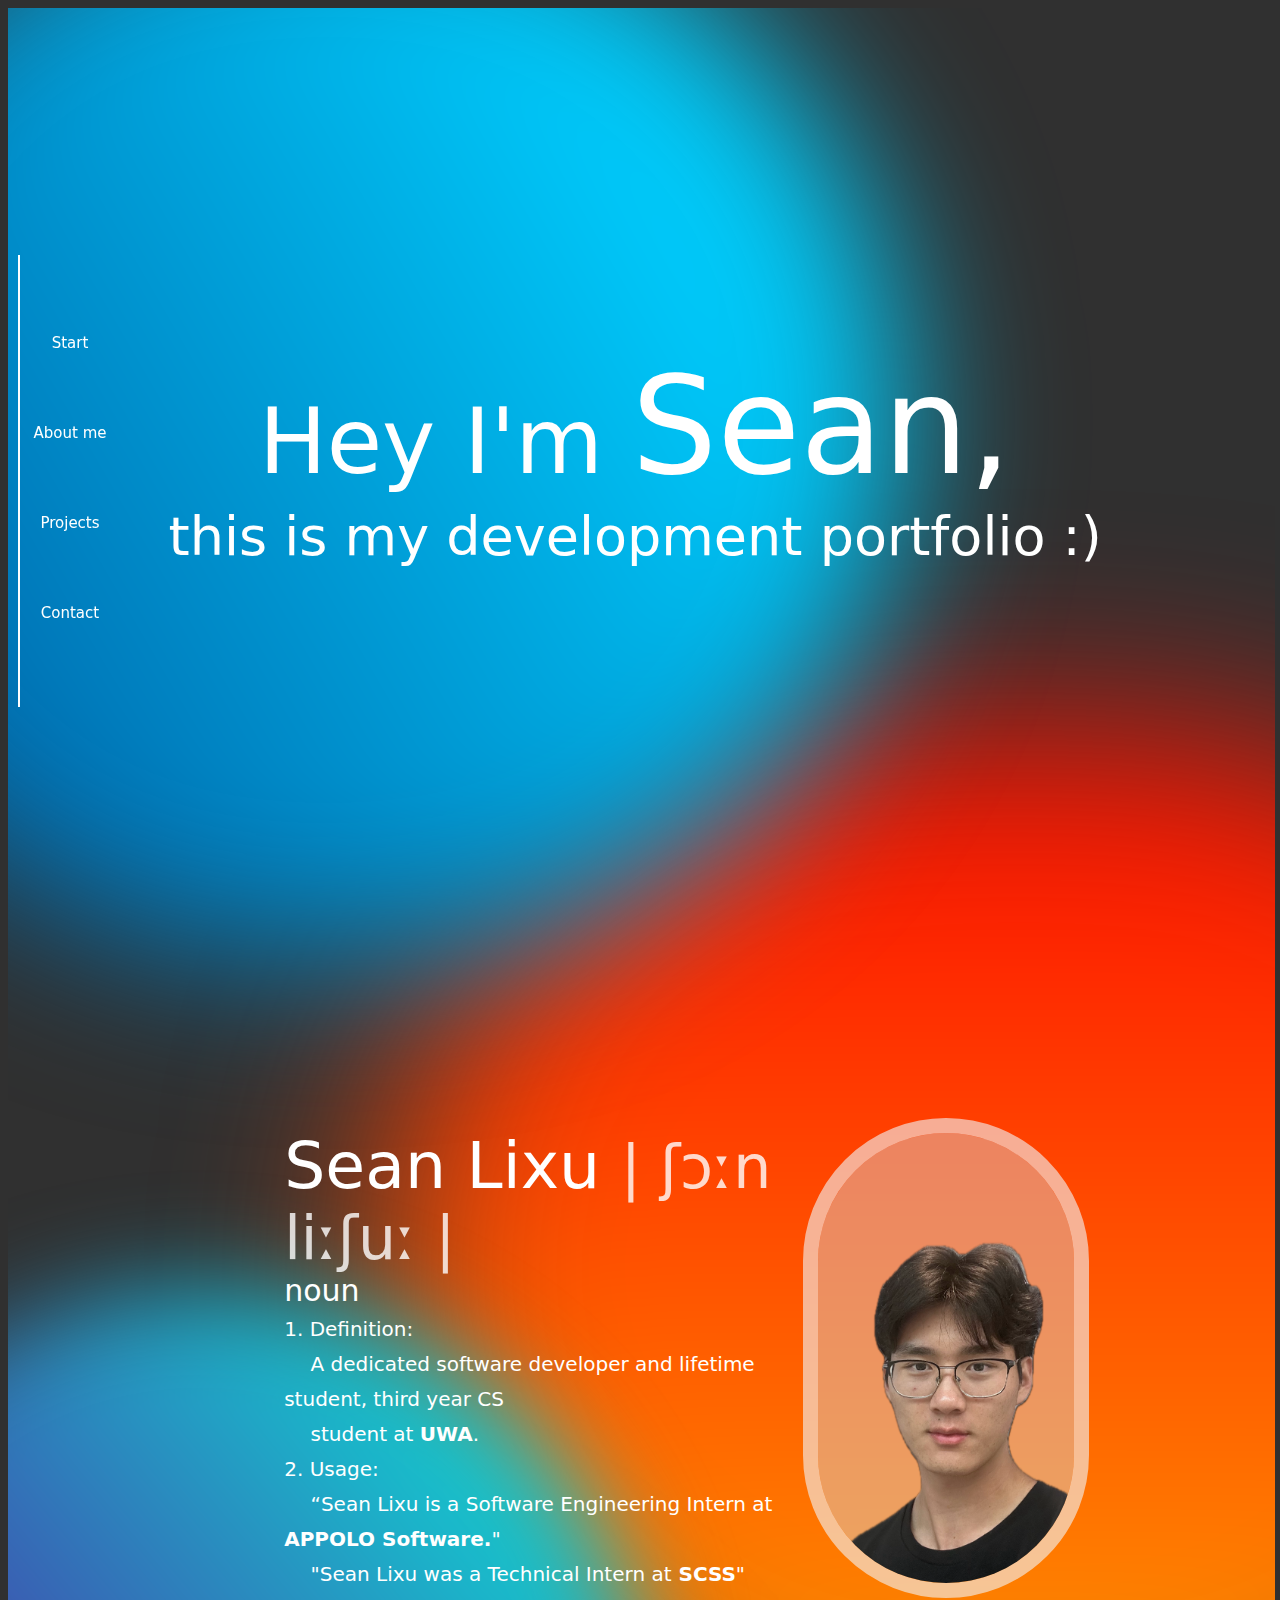
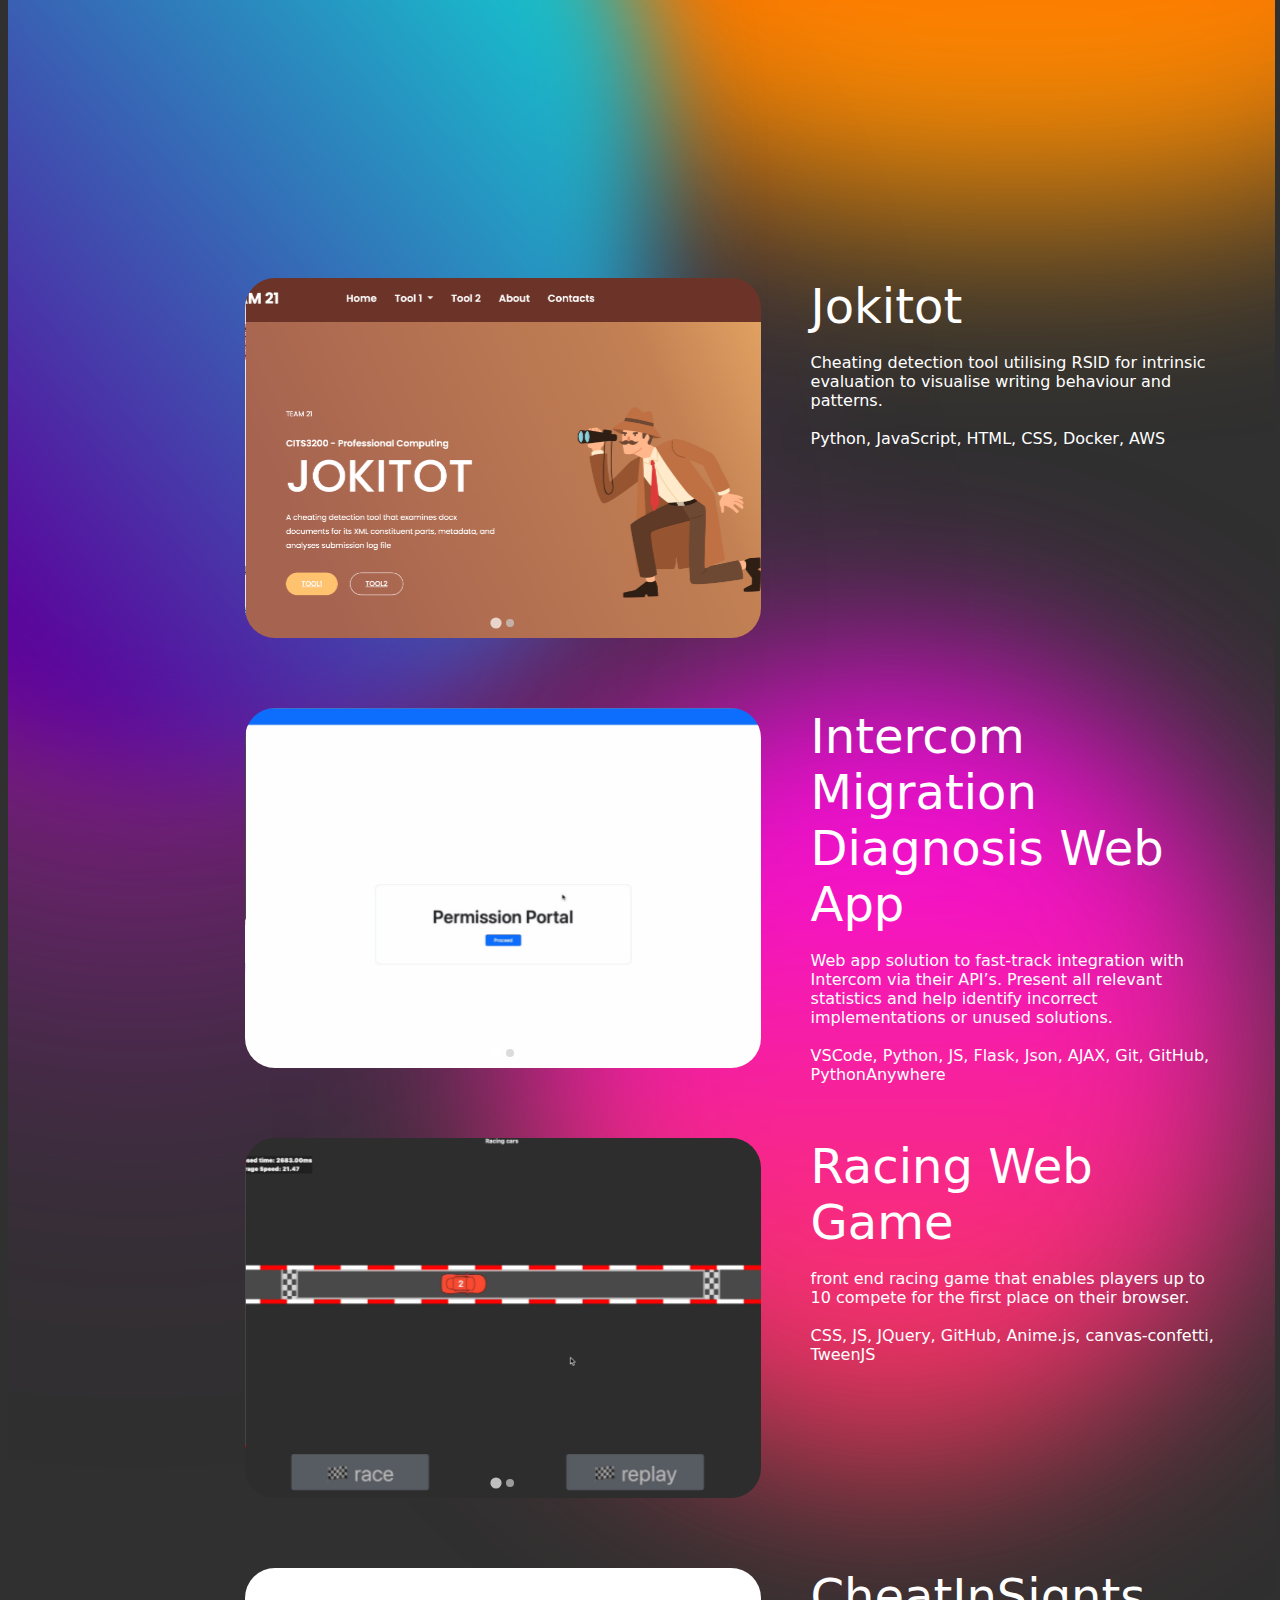
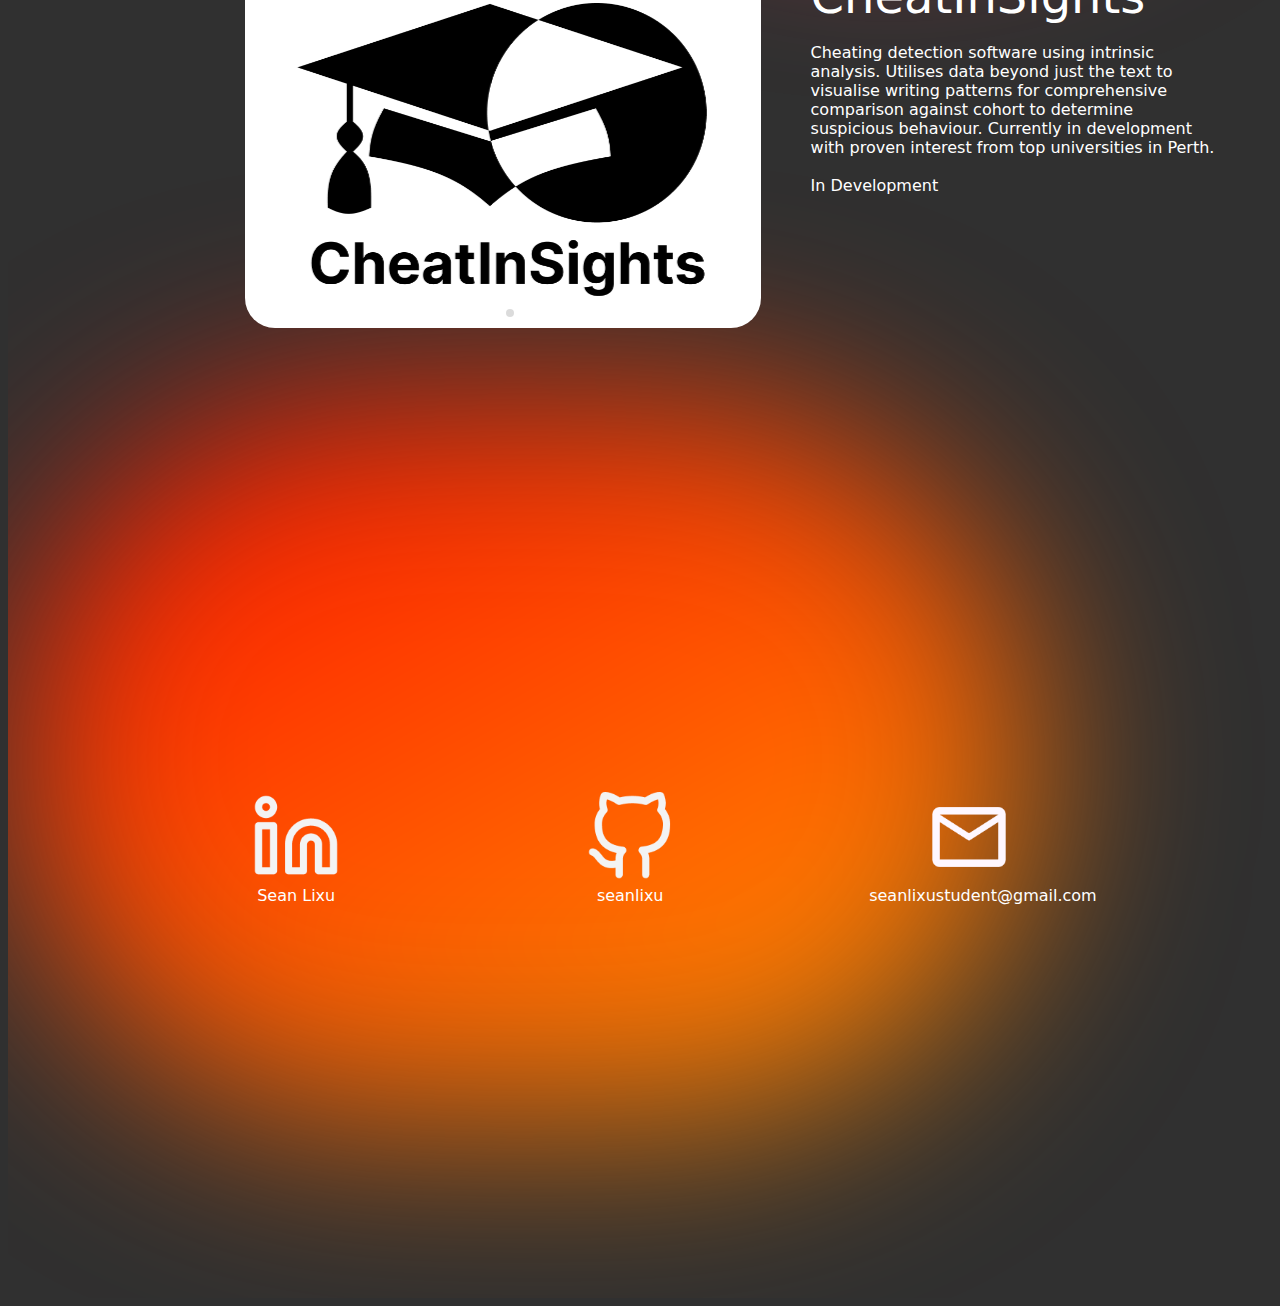
<file: index.html>
<!DOCTYPE html>
<html lang="en">
<head>
    <meta charset="UTF-8">
    <meta name="viewport" 
      content="width=device-width, initial-scale=1.0, maximum-scale=1.0, user-scalable=0"/>
    <title>Personal Development Profile</title>
    <link rel="stylesheet" href="./static/css/main.css">
    <link href="https://cdn.jsdelivr.net/npm/@splidejs/splide@4.1.4/dist/css/splide.min.css" rel="stylesheet">
    <!-- <link href="./static/https://cdn.jsdelivr.net/npm/bootstrap@5.3.3/dist/css/bootstrap.min.css" rel="stylesheet" integrity="sha384-QWTKZyjpPEjISv5WaRU9OFeRpok6YctnYmDr5pNlyT2bRjXh0JMhjY6hW+ALEwIH" crossorigin="anonymous"> -->
</head>
<body style="overflow-x: hidden">
    <!-- side bar  -->
    <div id="side_bar">
        <div id="line"></div>
        <div id="_start" class="menu_option" style="top: 32vh; width: 100px;"> Start </div>
        <div id="_about" class="menu_option" style="top: 42vh; width: 100px;"> About me </div>
        <div id="_project" class="menu_option" style="top: 52vh; width: 100px;"> Projects </div>
        <div id="_contact" class="menu_option" style="top: 62vh; width: 100px;"> Contact </div>
    </div>
    <!-- all of the background glows are here -->
    <div id="glow_wrapper" >
        <div class="glow_blue"></div>
        <div class="glow_purple"></div>
        <div class="glow_red"></div>
        <div class="glow_orange"></div>
        <div class="glow_light_blue"></div>
        <div class="glow_test"></div>
    </div>
    
    <div id="start">
        <div style="text-align:center;">
            <span style="font-size: 10vh; ">
                Hey I'm
            </span>
            <span id="sean" style="font-size: 15vh; ">
                Sean,
            </span>
            <br>
            <span style="font-size: 6vh; ">
                this is my development portfolio :)
            </span>
        </div>
    </div>


    </div>
    <div id="about_me">
        <div style="width: 45%; ">
            <span style="font-size: 405%">
                Sean Lixu
            </span>
            <span style="font-size: 60px; opacity: 0.8;">
                | ʃɔːn liːʃuː |
            </span>
            <br>
            <span style="font-size: 30px">
                noun
                <br>
                <span style="font-size: 20px;">
                    1. Definition:<br> &emsp; A dedicated software developer and lifetime student, third year CS <br> &emsp; student at <span style="font-weight: bold">UWA</span>.
                    <br> 
                    2. Usage: <br>
                    &emsp; “Sean Lixu is a Software Engineering Intern at <span style="font-weight: bold">APPOLO Software.</span>"<br>
                    &emsp; "Sean Lixu was a Technical Intern at<span style="font-weight: bold;"> SCSS</span>"
                </span>
            </span>

        </div>
        <div id="pfp_wrapper" style="display: flex; justify-content: center; align-items: center;">
            <img src="./static/pfp2.png" style="height: 130%; width: 140%; background-color: rgba(215, 215, 215, 0.448); object-fit: cover;">
        </div>

        
    </div>
    <div id="projects">
        <div class="project_wrapper">
            <div class="project_image_wrapper">
                <div class="splide">
                    <div class="splide__track">
                        <ul class="splide__list">
                            <li class="splide__slide">
                                <img src="./static/projects/Jokitot/jokitot_Cover.png" alt="Jokitot Cover">
                            </li>
                            <li class="splide__slide">
                                <img src="./static/projects/Jokitot/jokitot_1.png">
                            </li>
                            <!-- Add more slides as needed -->
                        </ul>
                    </div>
                </div>
                <div class="hover_image" style="display:none;">
                    <a href="https://team21plagiarismdetection.mhvrkl42ivbma.ap-southeast-2.cs.amazonlightsail.com/#" class="project_link_box">
                        <img src="./static/icons/link.png" style="width: 20%; height: 16%;">

    
                    </a>
                    <a href="test.html" class="project_github_box">
                        <img src="./static/icons/github.png" style="width: 20%; height: 16%;">
                    </a>
                </div>
            </div>
            <div class="description_wrapper">
                <span class="description_title">Jokitot</span>
                <br><br>
                <span class="description_brief">
                    Cheating detection tool utilising RSID for intrinsic evaluation to visualise writing behaviour and patterns.
                    <br><br>
                    Python, JavaScript, HTML, CSS, Docker, AWS
                </span>
            </div>
        </div>

        <div class="project_wrapper">
            <div class="project_image_wrapper">
                <div class="splide">
                    <div class="splide__track">
                        <ul class="splide__list">
                            <li class="splide__slide">
                                <img src="./static/projects/SCSS/SCSS_Cover.png" >
                            </li>
                            <li class="splide__slide">
                                <img src="./static/projects/SCSS/SCSS_1.png" >
                            </li>
                            <!-- <li class="splide__slide">
                                <img src="./static/projects/SCSS/SCSS_2.png" >
                            </li> -->
                        </ul>
                    </div>
                </div>
                <div class="hover_image" style="display:none;">
                    <a href="test.html" class="project_link_box">
                        <img src="./static/icons/link.png" style="width: 20%; height: 16%;">

    
                    </a>
                    <a href="test.html" class="project_github_box">
                        <img src="./static/icons/github.png" style="width: 20%; height: 16%;">
                    </a>
                </div>

            </div>
            <div class="description_wrapper">
                <span class="description_title">Intercom Migration Diagnosis Web App</span>
                <br><br>
                <span class="description_brief">
                    Web app solution to fast-track integration with Intercom via their API’s. Present all relevant statistics and help identify incorrect implementations or unused solutions.
                    <br><br>
                    VSCode, Python, JS, Flask, Json, AJAX, Git, GitHub, PythonAnywhere
                </span>
            </div>
        </div>
    
        <div class="project_wrapper">
            <div class="project_image_wrapper">
                <div class="splide">
                    <div class="splide__track">
                        <ul class="splide__list">
                            <li class="splide__slide">
                                <img src="./static/projects/APPOLO/APPOLO_Cover.png">
                            </li>
                            <li class="splide__slide">
                                <img src="./static/projects/APPOLO/APPOLO_1.png">
                            </li>
                            <!-- Add more slides as needed -->
                        </ul>
                    </div>
                </div>
                <div class="hover_image" style="display:none;">
                    <a href="test.html" class="project_link_box">
                        <img src="./static/icons/link.png" style="width: 20%; height: 16%;">

    
                    </a>
                    <a href="test.html" class="project_github_box">
                        <img src="./static/icons/github.png" style="width: 20%; height: 16%;">
                    </a>
                </div>
            </div>
            <div class="description_wrapper">
                <span class="description_title">Racing Web Game</span>
                <br><br>
                <span class="description_brief">
                    front end racing game that enables players up to 10 compete for the first place on their browser.
                    <br><br>
                    CSS, JS, JQuery, GitHub, Anime.js, canvas-confetti, TweenJS
                </span>
            </div>
        </div>

        <div class="project_wrapper">
            <div class="project_image_wrapper">
                <div class="splide">
                    <div class="splide__track">
                        <ul class="splide__list">
                            <li class="splide__slide">
                                <img src="./static/projects/CheatInSights/CheatInSights_Cover5.png">
                            </li>
                            <li class="splide__slide">
                                <img src="./static/projects/CheatInSights/CheatInSights_Cover6.jpg">
                            </li>
                            <!-- Add more slides as needed -->
                        </ul>
                    </div>
                </div>
                <div class="hover_image" style="display:none;">
                    <a href="test.html" class="project_link_box">
                        <img src="./static/icons/link.png" style="width: 20%; height: 16%;">

    
                    </a>
                    <a href="test.html" class="project_github_box">
                        <img src="./static/icons/github.png" style="width: 20%; height: 16%;">
                    </a>
                </div>
            </div>
            <div class="description_wrapper">
                <span class="description_title">CheatInSignts</span>
                <br><br>
                <span class="description_brief" styles="font-size: 10px;">
                    Cheating detection software using intrinsic analysis. Utilises data beyond just the text to visualise writing patterns for comprehensive comparison against cohort to determine suspicious behaviour. Currently in development with proven interest from top universities in Perth.
                    <br><br>
                    In Development
                </span>
            </div>
        </div>

        
    </div>
    <div id="contact">
        
        <div style="height: 40vh; width: 60vw; display: flex; flex-direction: row; justify-content: space-between; align-items: center;">
            <div id="linkedin_link" style="text-align: center;">
                <img src="./static/icons/linkedin.png" style="width: auto; height: 10vh;">
                <div>Sean Lixu</div>
                <!-- <a href="https://www.linkedin.com/in/sean-l-b5a49b237/"</a> -->
            </div>
            <div id="github_link" style="text-align: center;">
                <img src="./static/icons/github.png" style="width: auto; height: 10vh;">
                <div>seanlixu</div>
                <!-- https://github.com/seanlixu -->
            </div>
            <div id="gmail_link" style="text-align: center; width: 100px">
                <img src="./static/icons/mail.png" style="width: auto; height: 10vh;">
                <div id="gmailhtml" style="width: fit-content; position: relative; left: -50px">seanlixustudent@gmail.com</div>
            </div>
        </div>

    </div>
    <!-- <script src="https://cdn.jsdelivr.net/npm/bootstrap@5.3.3/dist/js/bootstrap.bundle.min.js" integrity="sha384-YvpcrYf0tY3lHB60NNkmXc5s9fDVZLESaAA55NDzOxhy9GkcIdslK1eN7N6jIeHz" crossorigin="anonymous"></script> -->
    <script src="https://code.jquery.com/jquery-3.6.0.min.js"></script>
    <script src="./static/JS/parallax.js"></script>
    <script src="./static/JS/scroll.js"></script>
    <script src="./static/JS/side_bar.js"></script>
    <script src="./static/JS/contact.js"></script>
    <script src="./static/JS/cool_effects.js"></script>
    <script src="https://cdn.jsdelivr.net/npm/@splidejs/splide@4.1.4/dist/js/splide.min.js"></script>
    <!-- Include Splide Progress Extension -->
    

    <script>
        // Select all elements with the class 'splide'
    var splideElements = document.querySelectorAll('.splide');

    // Loop through each element and initialize Splide
    splideElements.forEach(function (splideElement) {
        var splide = new Splide(splideElement, {
            type    : 'loop',
            perPage : 1,
            autoplay: true,
            interval: 3000,
            speed   : 1000,
            classes : {
                arrows: 'splide__arrows',
            },
        });
        splide.mount();
    });
        
    </script>
</body>
</html>
</file>
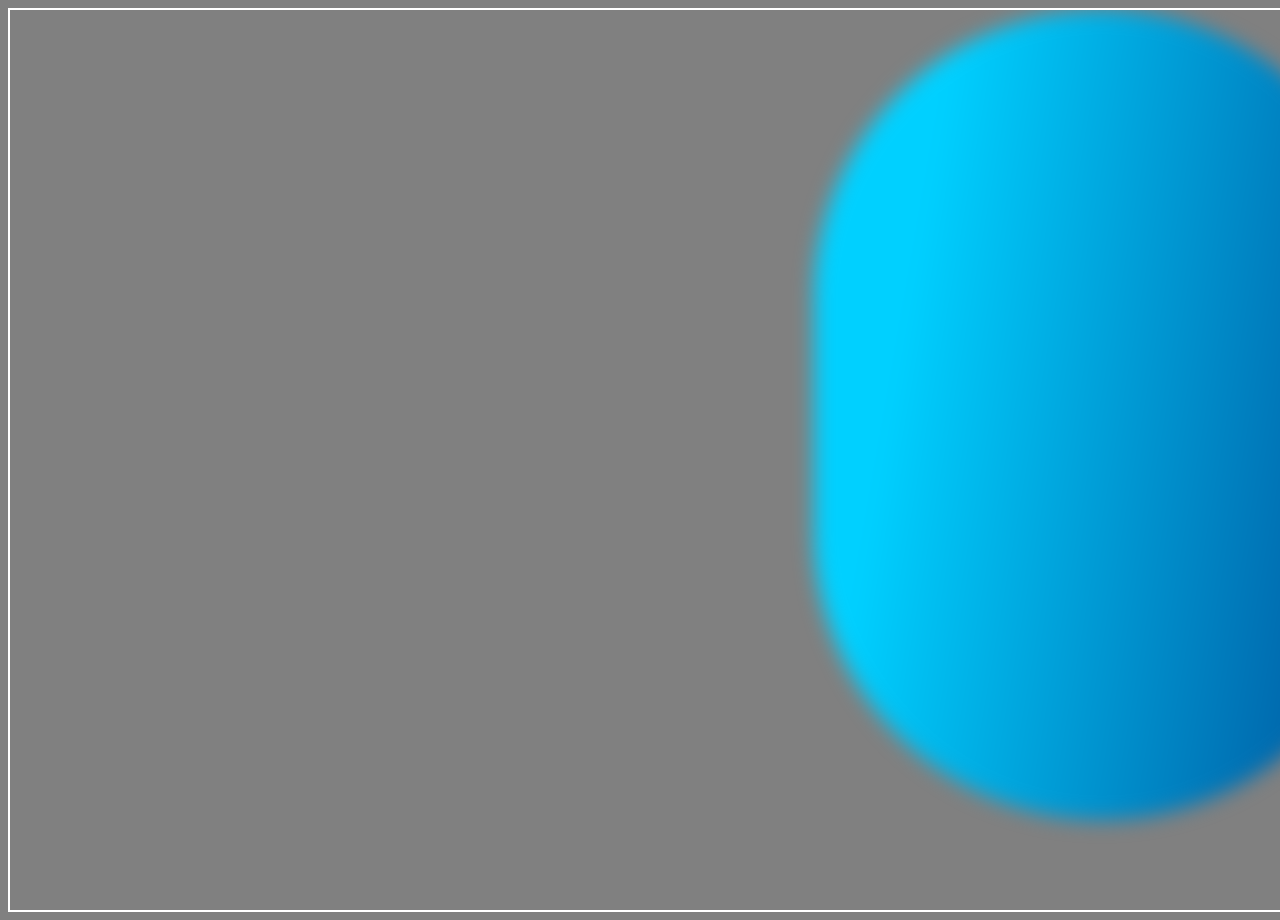
<file: other/test.html>
<!DOCTYPE html>
<html lang="en">
<head>
    <meta charset="UTF-8">
    <meta name="viewport" content="width=device-width, initial-scale=1.0">
    <title>Personal Development Profil</title>
    <link rel="stylesheet" href="test.css">
</head>
<body style="background-color: grey;">
    <div id="glow_wrapper">
        <div class="glow_blue"></div>
        <!-- <div class="glow_purple"></div>
        <div class="glow_red"></div>
        <div class="glow_orange"></div> -->
    </div>
</body>
</html>
</file>
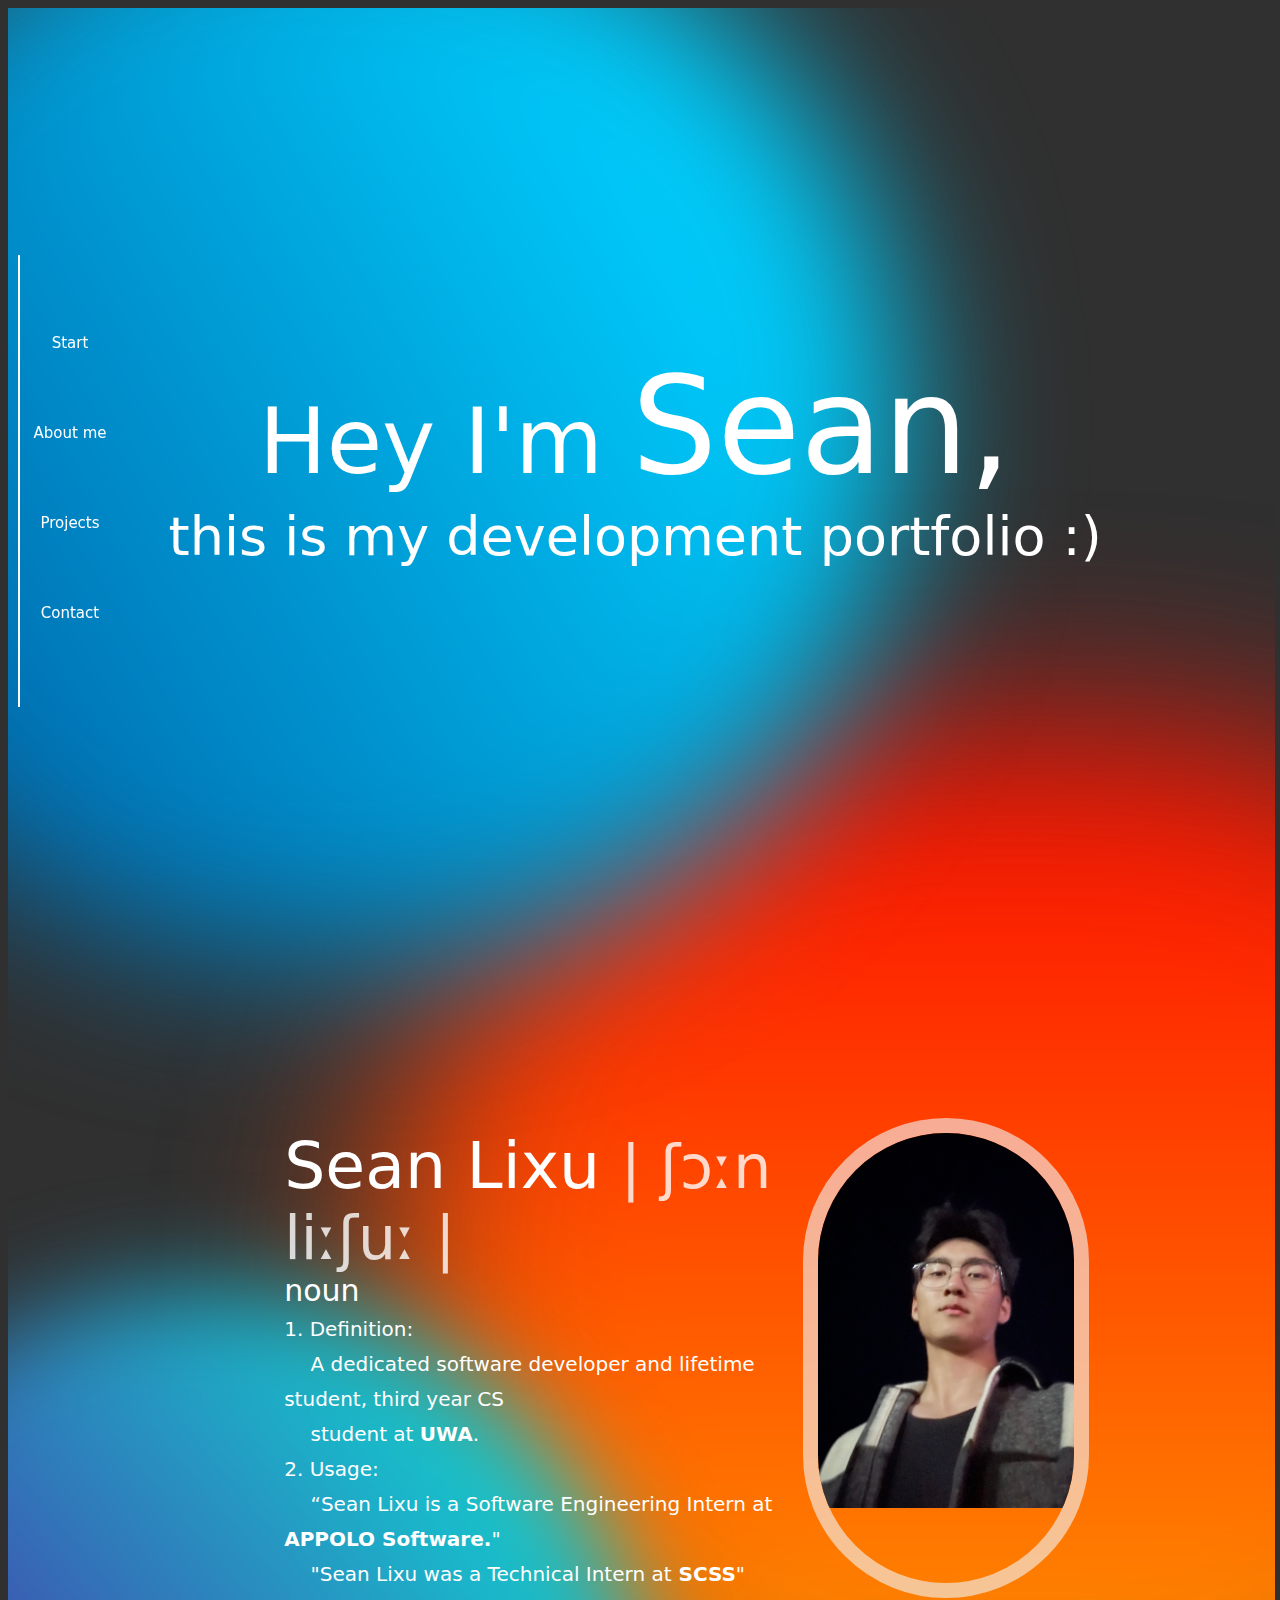
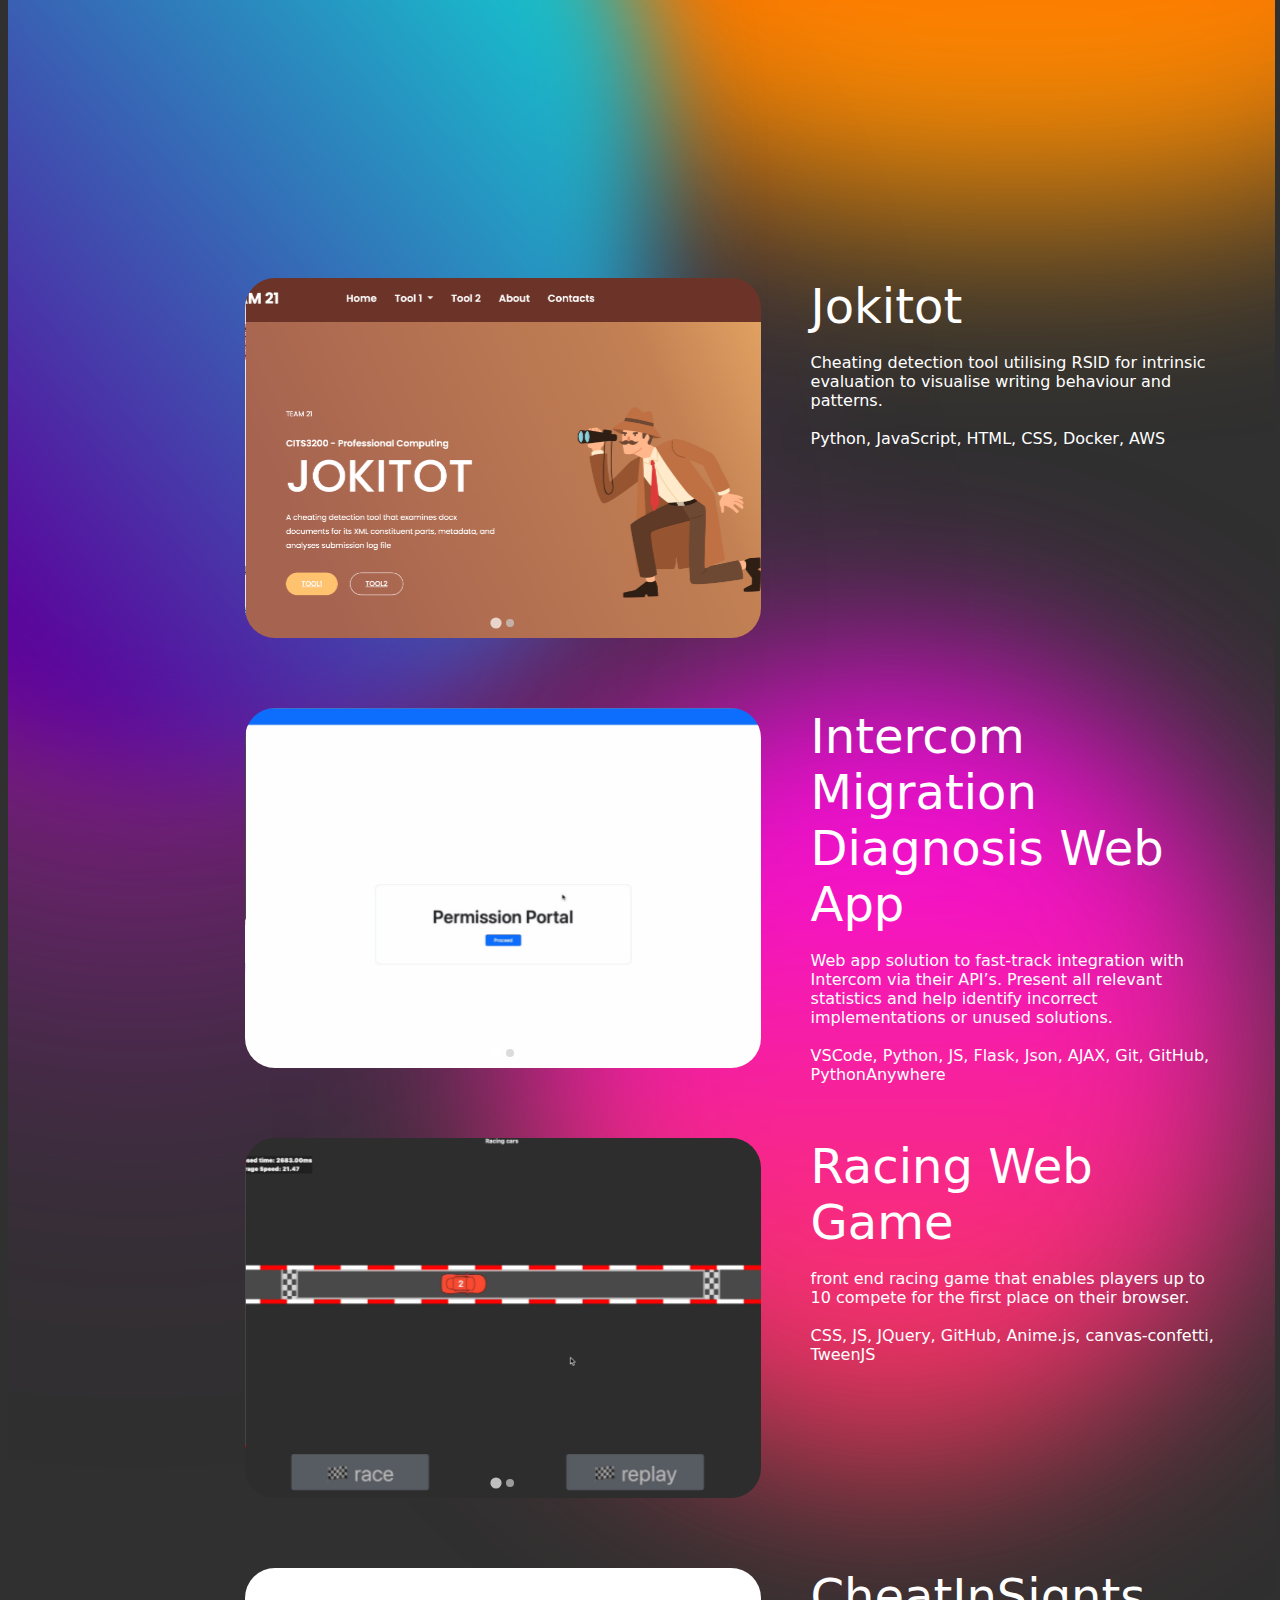
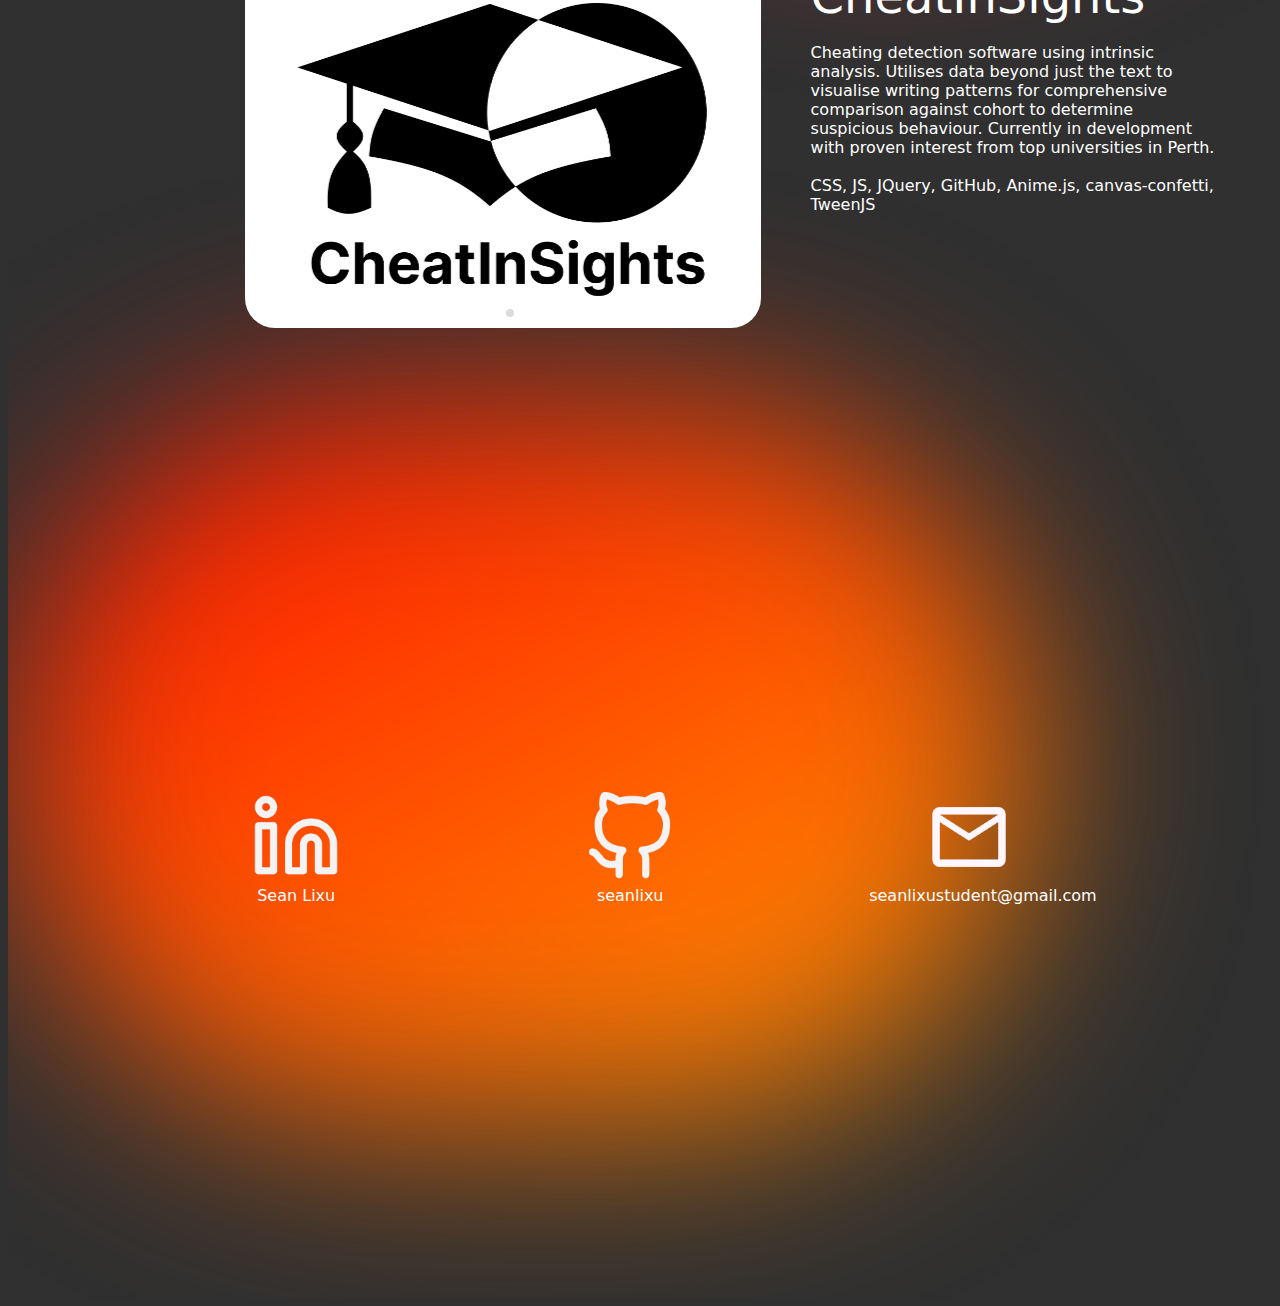
<file: templates/main.html>
<!DOCTYPE html>
<html lang="en">
<head>
    <meta charset="UTF-8">
    <meta name="viewport" 
      content="width=device-width, initial-scale=1.0, maximum-scale=1.0, user-scalable=0"/>
    <title>Personal Development Profile</title>
    <link rel="stylesheet" href="/static/css/main.css">
    <link href="https://cdn.jsdelivr.net/npm/@splidejs/splide@4.1.4/dist/css/splide.min.css" rel="stylesheet">
    <!-- <link href="/static/https://cdn.jsdelivr.net/npm/bootstrap@5.3.3/dist/css/bootstrap.min.css" rel="stylesheet" integrity="sha384-QWTKZyjpPEjISv5WaRU9OFeRpok6YctnYmDr5pNlyT2bRjXh0JMhjY6hW+ALEwIH" crossorigin="anonymous"> -->
</head>
<body style="overflow-x: hidden">
    <!-- side bar  -->
    <div id="side_bar">
        <div id="line"></div>
        <div id="_start" class="menu_option" style="top: 32vh; width: 100px;"> Start </div>
        <div id="_about" class="menu_option" style="top: 42vh; width: 100px;"> About me </div>
        <div id="_project" class="menu_option" style="top: 52vh; width: 100px;"> Projects </div>
        <div id="_contact" class="menu_option" style="top: 62vh; width: 100px;"> Contact </div>
    </div>
    <!-- all of the background glows are here -->
    <div id="glow_wrapper" >
        <div class="glow_blue"></div>
        <div class="glow_purple"></div>
        <div class="glow_red"></div>
        <div class="glow_orange"></div>
        <div class="glow_light_blue"></div>
        <div class="glow_test"></div>
    </div>
    
    <div id="start">
        <div style="text-align:center;">
            <span style="font-size: 10vh; ">
                Hey I'm
            </span>
            <span id="sean" style="font-size: 15vh; ">
                Sean,
            </span>
            <br>
            <span style="font-size: 6vh; ">
                this is my development portfolio :)
            </span>
        </div>
    </div>


    </div>
    <div id="about_me">
        <div style="width: 45%; ">
            <span style="font-size: 405%">
                Sean Lixu
            </span>
            <span style="font-size: 60px; opacity: 0.8;">
                | ʃɔːn liːʃuː |
            </span>
            <br>
            <span style="font-size: 30px">
                noun
                <br>
                <span style="font-size: 20px;">
                    1. Definition:<br> &emsp; A dedicated software developer and lifetime student, third year CS <br> &emsp; student at <span style="font-weight: bold">UWA</span>.
                    <br> 
                    2. Usage: <br>
                    &emsp; “Sean Lixu is a Software Engineering Intern at <span style="font-weight: bold">APPOLO Software.</span>"<br>
                    &emsp; "Sean Lixu was a Technical Intern at<span style="font-weight: bold;"> SCSS</span>"
                    
                </span>


            </span>

        </div>
        <div id="pfp_wrapper">
            <img src="/static/pfp.jpeg" style="height: auto; width: 110%;">
        </div>

        
    </div>
    <div id="projects">
        <div class="project_wrapper">
            <div class="project_image_wrapper">
                <div class="splide">
                    <div class="splide__track">
                        <ul class="splide__list">
                            <li class="splide__slide">
                                <img src="/static/projects/Jokitot/jokitot_Cover.png" alt="Jokitot Cover">
                            </li>
                            <li class="splide__slide">
                                <img src="/static/projects/Jokitot/jokitot_1.png">
                            </li>
                            <!-- Add more slides as needed -->
                        </ul>
                    </div>
                </div>
            </div>
            <div class="description_wrapper">
                <span class="description_title">Jokitot</span>
                <br><br>
                <span class="description_brief">
                    Cheating detection tool utilising RSID for intrinsic evaluation to visualise writing behaviour and patterns.
                    <br><br>
                    Python, JavaScript, HTML, CSS, Docker, AWS
                </span>
            </div>
        </div>

        <div class="project_wrapper">
            <div class="project_image_wrapper">
                <div class="splide">
                    <div class="splide__track">
                        <ul class="splide__list">
                            <li class="splide__slide">
                                <img src="/static/projects/SCSS/SCSS_Cover.png" >
                            </li>
                            <li class="splide__slide">
                                <img src="/static/projects/SCSS/SCSS_1.png" >
                            </li>
                            <!-- <li class="splide__slide">
                                <img src="/static/projects/SCSS/SCSS_2.png" >
                            </li> -->
                        </ul>
                    </div>
                </div>

            </div>
            <div class="description_wrapper">
                <span class="description_title">Intercom Migration Diagnosis Web App</span>
                <br><br>
                <span class="description_brief">
                    Web app solution to fast-track integration with Intercom via their API’s. Present all relevant statistics and help identify incorrect implementations or unused solutions.
                    <br><br>
                    VSCode, Python, JS, Flask, Json, AJAX, Git, GitHub, PythonAnywhere
                </span>
            </div>
        </div>
    
        <div class="project_wrapper">
            <div class="project_image_wrapper">
                <div class="splide">
                    <div class="splide__track">
                        <ul class="splide__list">
                            <li class="splide__slide">
                                <img src="/static/projects/APPOLO/APPOLO_Cover.png">
                            </li>
                            <li class="splide__slide">
                                <img src="/static/projects/APPOLO/APPOLO_1.png">
                            </li>
                            <!-- Add more slides as needed -->
                        </ul>
                    </div>
                </div>
            </div>
            <div class="description_wrapper">
                <span class="description_title">Racing Web Game</span>
                <br><br>
                <span class="description_brief">
                    front end racing game that enables players up to 10 compete for the first place on their browser.
                    <br><br>
                    CSS, JS, JQuery, GitHub, Anime.js, canvas-confetti, TweenJS
                </span>
            </div>
        </div>

        <div class="project_wrapper">
            <div class="project_image_wrapper">
                <div class="splide">
                    <div class="splide__track">
                        <ul class="splide__list">
                            <li class="splide__slide">
                                <img src="/static/projects/CheatInSights/CheatInSights_Cover5.png">
                            </li>
                            <li class="splide__slide">
                                <img src="/static/projects/CheatInSights/CheatInSights_Cover6.jpg">
                            </li>
                            <!-- Add more slides as needed -->
                        </ul>
                    </div>
                </div>
            </div>
            <div class="description_wrapper">
                <span class="description_title">CheatInSignts</span>
                <br><br>
                <span class="description_brief" styles="font-size: 10px;">
                    Cheating detection software using intrinsic analysis. Utilises data beyond just the text to visualise writing patterns for comprehensive comparison against cohort to determine suspicious behaviour. Currently in development with proven interest from top universities in Perth.
                    <br><br>
                    CSS, JS, JQuery, GitHub, Anime.js, canvas-confetti, TweenJS
                </span>
            </div>
        </div>

        
    </div>
    <div id="contact">
        
        <div style="height: 40vh; width: 60vw; display: flex; flex-direction: row; justify-content: space-between; align-items: center;">
            <div id="linkedin_link" style="text-align: center;">
                <img src="/static/icons/linkedin.png" style="width: auto; height: 10vh;">
                <div>Sean Lixu</div>
                <!-- <a href="https://www.linkedin.com/in/sean-l-b5a49b237/"</a> -->
            </div>
            <div id="github_link" style="text-align: center;">
                <img src="/static/icons/github.png" style="width: auto; height: 10vh;">
                <div>seanlixu</div>
                <!-- https://github.com/seanlixu -->
            </div>
            <div id="gmail_link" style="text-align: center; width: 100px">
                <img src="/static/icons/mail.png" style="width: auto; height: 10vh;">
                <div id="gmailhtml" style="width: fit-content; position: relative; left: -50px">seanlixustudent@gmail.com</div>
            </div>
        </div>

    </div>
    <!-- <script src="https://cdn.jsdelivr.net/npm/bootstrap@5.3.3/dist/js/bootstrap.bundle.min.js" integrity="sha384-YvpcrYf0tY3lHB60NNkmXc5s9fDVZLESaAA55NDzOxhy9GkcIdslK1eN7N6jIeHz" crossorigin="anonymous"></script> -->
    <script src="https://code.jquery.com/jquery-3.6.0.min.js"></script>
    <script src="/static/JS/parallax.js"></script>
    <script src="/static/JS/scroll.js"></script>
    <script src="/static/JS/side_bar.js"></script>
    <script src="/static/JS/contact.js"></script>
    <script src="/static/JS/cool_effects.js"></script>
    <script src="https://cdn.jsdelivr.net/npm/@splidejs/splide@4.1.4/dist/js/splide.min.js"></script>
    <!-- Include Splide Progress Extension -->
    

    <script>
        // Select all elements with the class 'splide'
    var splideElements = document.querySelectorAll('.splide');

    // Loop through each element and initialize Splide
    splideElements.forEach(function (splideElement) {
        var splide = new Splide(splideElement, {
            type    : 'loop',
            perPage : 1,
            autoplay: true,
            interval: 3000,
            speed   : 1000,
            classes : {
                arrows: 'splide__arrows',
            },
        });
        splide.mount();
    });
        
    </script>
</body>
</html>
</file>
<file: static/css/main.css>
html{
    /* height: 100%; */
    margin: 0;
    padding: 0;
}
body{
    background: #303030;
    color: white;
    font-family: system-ui;
    overflow-x: hidden;
    /* overflow-y: hidden; */
    width: 100vw;
    position: relative;
    /* height: 5000px; */

}

#side_bar{
    position: fixed;
    z-index: 10;
    top: 30px;
    color: rgb(255, 255, 255);
    height: 100%;
    width: 200px; /* Ensure this width is appropriate */
    overflow: hidden;
    z-index: 10;
}

.menu_option{
    position: absolute;
    height: 50px;
    font-size: 15px;
    font-family: system-ui;
    font-weight: 400;
    left:12px; /* Moved to the right by 500px */
    /* border: solid 2px white; */
    text-align: center;
    display: flex;
    align-items: center;
    justify-content: center;
    cursor: pointer;
}

#line{
    position: absolute;
    left: 10px;
    width: 0%;
    height: 50vh;
    border: 1px rgb(255, 255, 255) solid;
    top: 25vh;
}

@keyframes pulse {
    0%, 100% {
        transform: scale(0.9);
    }
    50% {
        transform: scale(1.1); /* Adjust the scale factor as needed */
    }
}

#glow_wrapper{
    /* display: flex; */
    width: 99vw;
    height: 100%;
    /* border: solid 2px white; */
    overflow-x: hidden; /* This will hide overflow */
    position: absolute; /* Added to position child elements absolutely */
    z-index: -2;
}

.glow_blue{
    position: absolute;
    width: 90vw;
    height: 120vh;
    flex-shrink: 0;
    border-radius: 1571.144px;
    background: linear-gradient(-120deg, #00D0FF 20%, #004F99);
    filter: blur(80px);
    z-index: -1;
    animation: pulse 7s infinite;
    /* transform-origin: translate(50vw) scale(1); */
    left: -20vw;
    top: -10vw;

}
.glow_purple{
    position: absolute;
    width: 60vw;
    height: 100vh;
    transform-origin: translate(0vw, 10vh) rotate(70deg) scale(1);
    flex-shrink: 0;
    border-radius: 1568.722px;
    background: linear-gradient(0deg, rgba(242, 0, 255, 0.00) -6.8%, #F200FF 106.07%);
    filter: blur(200px);
    z-index: -1;
    animation: pulse 4s infinite;
    top: 200vh;
    left: -20vw;
    
}
.glow_red{
    position: absolute;
    width: 80vw;
    height: 80vh;
    transform-origin: translate(0vw, 10vh) rotate(70deg) scale(1);
    flex-shrink: 0;
    border-radius: 1568.722px;
    background: linear-gradient(-30deg, rgb(255, 166, 0) -6.8%, #ff0000 106.07%);
    filter: blur(100px);
    z-index: -3;
    animation: pulse 8s infinite;
    bottom: 20vh;
}
.glow_orange{
    position: absolute;
    width: 100vw;
    height: 120vh;
    flex-shrink: 0;
    border-radius: 1568.722px;
    background: linear-gradient(0deg, rgb(255, 166, 0) -6.8%, #ff0000 106.07%);
    filter: blur(100px);
    z-index: -2;
    animation: pulse 3s infinite;
    right: -30vw;
    top: 80vh;
}
.glow_light_blue{
    position: absolute;
    width: 70vw;
    height: 120vh;
    flex-shrink: 0;
    border-radius: 1571.144px;
    background: linear-gradient(50deg, #5c009a 20%, #00ffdd);
    filter: blur(50px);
    z-index: -1;
    animation: pulse 7s infinite;
    /* transform-origin: translate(50vw) scale(1); */
    left: -20vw;
    top: 100vw;

}
.glow_test{
    position: absolute;
    width: 60vw;
    height: 90vh;
    transform-origin: translate(0vw, 10vh) rotate(70deg) scale(1);
    flex-shrink: 0;
    border-radius: 1568.722px;
    background: linear-gradient(0deg, rgb(251, 64, 64) -6.8%, #F200FF 106.07%);
    filter: blur(100px);
    z-index: -1;
    animation: pulse 4s infinite;
    top: 250vh;
    right: 0vw;
    
}

#start{
    height:100vh;
    width:98vw;
    z-index: 10;

    display: flex;
    flex-direction: row;
    justify-content: center;
    align-items: center;

    /* border: solid 2px white; */
}
#about_me{
    height:100vh;
    width:90vw;
    padding-left: 8%;
    display: flex;
    justify-content: center;
    align-items: center;
    z-index: 10;
    /* border: solid 2px white; */
    overflow: hidden;
}
#projects{
    /* height: 100vh; */
    width: 98vw;
    /* overflow-y: scroll; */
    flex-direction: column;
    flex-wrap: wrap;
    justify-content: center;
    align-items: center;
    z-index: 10;
    /* border: solid 2px white; */
}
#contact{
    height:100vh;
    width:98vw;
    display: flex;
    justify-content: center;
    align-items: center;
    z-index: 10;
    /* border-top: solid 2px white; */
}
.scale-up {
    transform: translate(30px) scale(1.2);
    transition: transform 0.5s; /* Smooth transition */
}
.scale-down {
    transform: scale(1);
    transition: transform 1s; /* Smooth transition */
}

#pfp_wrapper{
    /* position: absolute; */
    width: 20vw;
    height: 50vh;
    border-radius: 150px;
    border: 15px solid rgba(242, 242, 242, 0.617);
    overflow: hidden;
    /* right: 10vw; */


}

.project_wrapper{
    width: 80vw;
    height: 40vh;
    margin-left: 15%;
    display: flex;
    justify-content: space-around;
    /* align-items: center; */
    margin-top: 70px;
    margin-bottom: 70px;
    /* border: solid 2px white; */
    position: relative;
}

.project_image_wrapper{
    width: 60%;
    height: 100%;
    /* border: solid 2px red; */
    /* overflow: hidden; */
    display: flex;
    align-items: center;
}

.description_wrapper{
    width: 40%;
    height: 70%;
    /* border: solid 2px blue; */
}

.description_title{
    width: 100%;
    height: auto;
    font-size: 300%;
    font-weight: 500%;
    /* border: solid 2px blue; */
}

.description_brief{
    width: 100%;
    height: auto;
    font-size: 100%;
    font-weight: 500%;
    /* border: solid 2px blue; */
}

.splide{
    padding-left: 8%;
    padding-right: 8%;
    width: 100%;
    height: 100%;
    /* border: 2px white solid; */
    display: flex;
    justify-content: center;
    align-items: center;
    /* border: solid 2px red; */
    /* border-radius: 10px; */

}
.splide__track{
    width: 100%;
    height: 100%;
    /* border: red 2px solid; */
    border-radius: 30px;
}


.splide__slide img {
    width: 100%;
    height: 100%;
    /* padding: 10%; */
    object-fit:cover; 
    /* border: solid 2px red; */
}

.splide__arrows {
    width: 40px; /* Adjust the width as needed */
    height: 40px; /* Adjust the height as needed */
    margin: 0 20px; /* Reduce the margin to bring them closer */
    display: none;
}

.splide__arrow--prev {
    left: 20px; /* Adjust the left position */
    display: none;
}

.splide__arrow--next {
    right: 10px; /* Adjust the right position */
    display: none;
}

.splide__progress__bar {
    height: 10px;
    background: #ffffff;
  }

.hover_image{

    width: 100%;
    height: 100%;
    padding-left: 8%;
    padding-right: 8%;
    left: 0px;
    display: flex;
    align-items: center;
    z-index: 2;

}

/* .hover_image:hover {
    display: block;
} */

.project_link_box{
    /* border-left: 10px solid rgba(255, 255, 255, 0.4);
    border-top: 10px solid rgba(255, 255, 255, 0.4);
    border-bottom: 10px solid rgba(255, 255, 255, 0.4); */
    background-color:
    rgba(255, 255, 255, 0.366);
    width: 50%;
    height: 100%;
    border-radius: 30px 0px 0px 30px;
    display: flex;
    justify-content: center;
    align-items: center;
    flex-direction: column;
}
.project_github_box{
    /* border-right: 10px solid rgba(255, 255, 255, 0.4);
    border-top: 10px solid rgba(255, 255, 255, 0.4);
    border-bottom: 10px solid rgba(255, 255, 255, 0.4); */
    background-color:
    rgba(255, 255, 255, 0.366);
    width: 50%;
    height: 100%;
    border-radius: 0px 30px 30px 0px;
    display: flex;
    justify-content: center;
    align-items: center;
    flex-direction: column;
}
.project_github_box{
    transform: scale(1);
    transition: transform 300ms;
}
.project_github_box:hover{
    transform: scale(1.02) translateX(3.5px);
    cursor: pointer;
}

.project_link_box{
    transform: scale(1);
    transition: transform 300ms;
}
.project_link_box:hover{
    transform: scale(1.02) translateX(-3.5px);
    cursor: pointer;
}
</file>
<file: other/test.css>
#glow_wrapper{
    display: flex;
    width: 100vw;
    height: 100vh;
    border: solid 2px white;
    overflow: hidden; /* This will hide overflow */
    position: relative; /* Added to position child elements absolutely */
}


.glow_blue{
    position: absolute;
    width: 45vw;
    height: 90vh;
    flex-shrink: 0;
    border-radius: 1571.144px;
    background: linear-gradient(100deg, #00D0FF 20%, #004F99);
    filter: blur(10px);
    z-index: -1;
    animation: pulse 5s infinite;
    /* margin-left: 55vw;  */
    right: -100px;
    /* top: 50%; */

    /* transform: translateY(-50%); */
}

.glow_purple{
    /* position: absolute; */
    width: 60vw;
    height: 90vh;
    transform-origin: translate(0vw, 10vh) rotate(70deg) scale(1);
    flex-shrink: 0;
    border-radius: 1568.722px;
    background: linear-gradient(0deg, rgba(242, 0, 255, 0.00) -6.8%, #F200FF 106.07%), linear-gradient(127deg, #2600FF 26.58%, #170099 92.01%);
    filter: blur(0px);
    z-index: -1;
    animation: pulse 4s infinite;
    margin-top: 500px;
    top: 50%;
    transform: translateY(-50%);
}

.glow_red{
    /* position: absolute; */
    width: 30vw;
    height: 50vh;
    transform-origin: translate(0vw, 10vh) rotate(70deg) scale(1);
    flex-shrink: 0;
    border-radius: 1568.722px;
    background: linear-gradient(0deg, rgb(255, 166, 0) -6.8%, #ff0000 106.07%);
    filter: blur(0px);
    z-index: -2;
    animation: pulse 8s infinite;
    margin-top: 100px;
    top: 50%;
    transform: translateY(-50%);
}

.glow_orange{
    /* position: absolute; */
    width: 70vw;
    height: 70vh;
    flex-shrink: 0;
    border-radius: 1568.722px;
    background: linear-gradient(0deg, rgb(255, 166, 0) -6.8%, #ff0000 106.07%);
    filter: blur(0px);
    z-index: -1;
    animation: pulse 3s infinite;
    margin-top: 130vh;
    margin-left: 20vw;
    top: 50%;
    transform: translateY(-50%);
}
</file>
